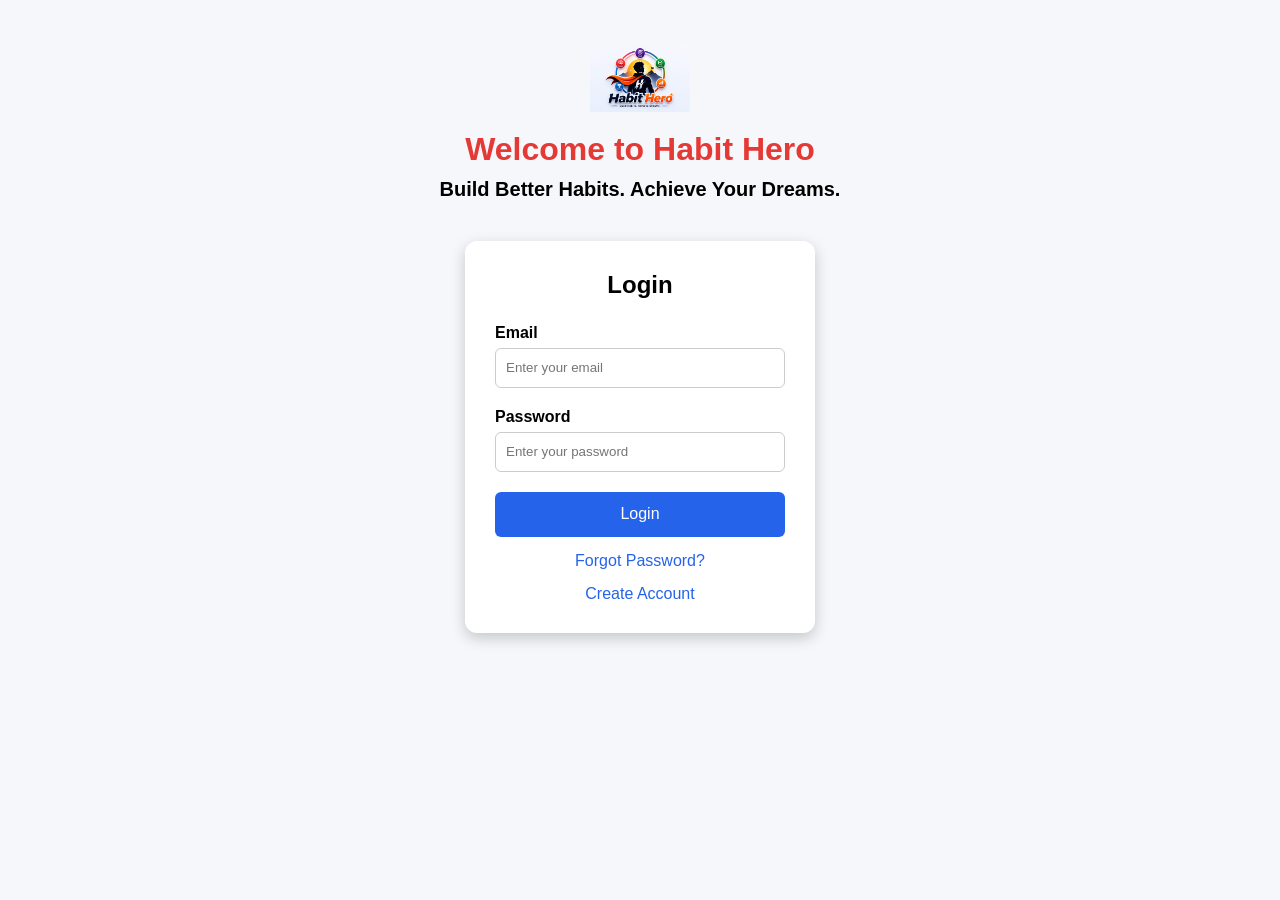
<file: index.html>
<!DOCTYPE html>
<html lang="en">

<head>
    <meta charset="UTF-8">
    <meta name="viewport" content="width=device-width, initial-scale=1.0">

    <title>Habit Hero</title>

    <link rel="icon" href="./habit hero logo.jpeg">
    <link rel="stylesheet" href="Habit.css">
</head>

<body>

    <header>
        <img src="./habit hero logo.jpeg" alt="Habit Hero Logo" class="logo">

        <h1>Welcome to Habit Hero</h1>

        <p>Build Better Habits. Achieve Your Dreams.</p>
    </header>

    <main>

        <section class="login-card">

            <h2>Login</h2>

            <form>

                <label for="email">Email</label>

                <input
                    type="email"
                    id="email"
                    name="email"
                    placeholder="Enter your email"
                    required>

                <label for="password">Password</label>

                <input
                    type="password"
                    id="password"
                    name="password"
                    placeholder="Enter your password"
                    required>

                <button type="submit">Login</button>

                <a href="./forget.html">Forgot Password?</a>

                <a href="./Create Account.html">Create Account</a>

            </form>

        </section>

    </main>

</body>

</html>
</file>
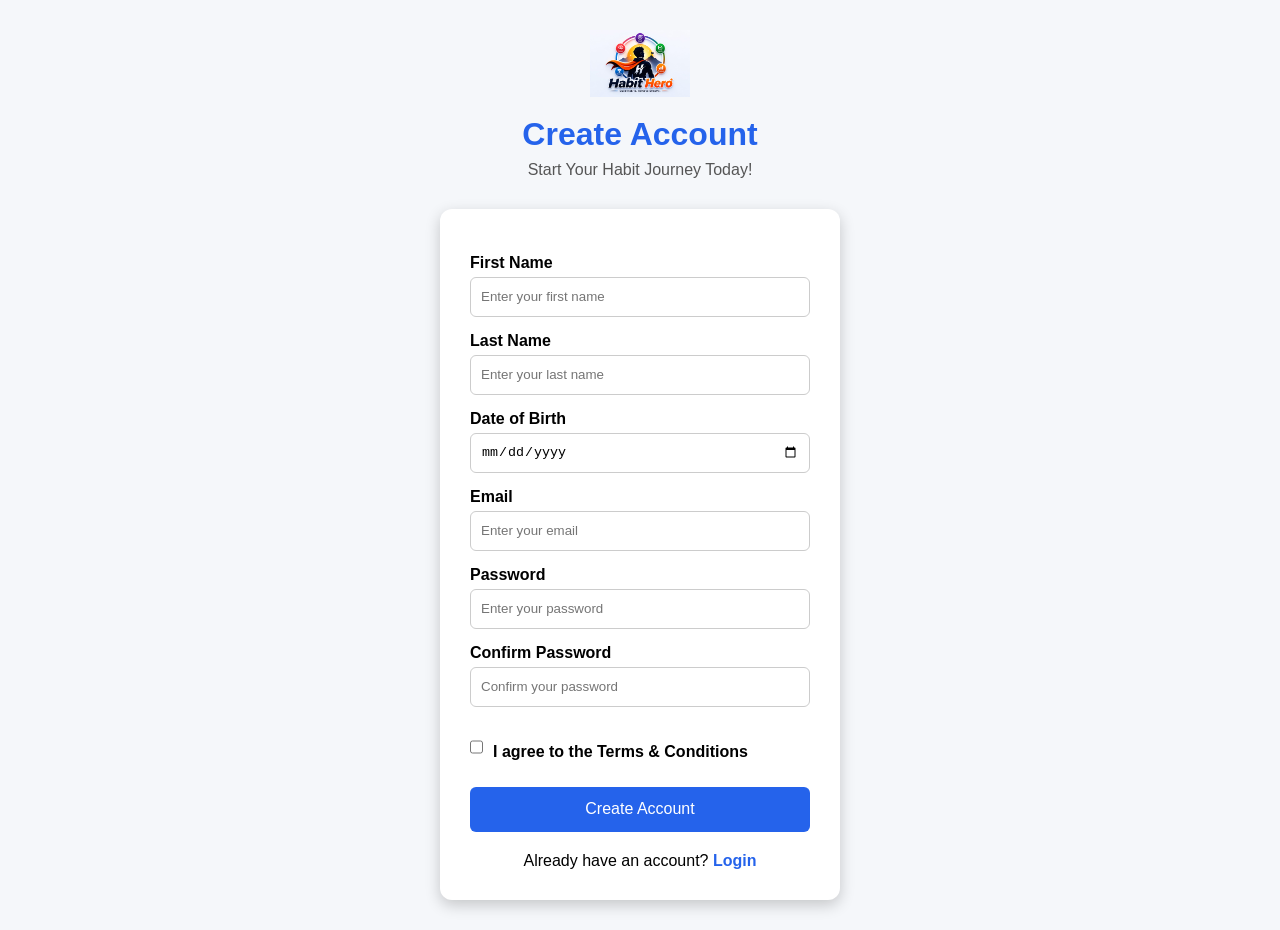
<file: Create Account.html>
<!DOCTYPE html>
<html lang="en">
<head>
    <meta charset="UTF-8">
    <meta name="viewport" content="width=device-width, initial-scale=1.0">
    <title>Create Account | Habit Hero</title>

    <link rel="icon" href="./habit hero logo.jpeg">
    <link rel="stylesheet" href="create.css">
</head>

<body>

    <header>
        <img src="./habit hero logo.jpeg" alt="Habit Hero Logo" class="logo">

        <h1>Create Account</h1>

        <p>Start Your Habit Journey Today!</p>
    </header>

    <main>

        <section class="signup-card">

            <form action="#">

                <label for="fname">First Name</label>
                <input type="text" id="fname" name="fname" placeholder="Enter your first name" required>

                <label for="lname">Last Name</label>
                <input type="text" id="lname" name="lname" placeholder="Enter your last name" required>

                <label for="dob">Date of Birth</label>
                <input type="date" id="dob" name="dob" required>

                <label for="email">Email</label>
                <input type="email" id="email" name="email" placeholder="Enter your email" required>

                <label for="password">Password</label>
                <input type="password" id="password" name="password" placeholder="Enter your password" required>

                <label for="cpassword">Confirm Password</label>
                <input type="password" id="cpassword" name="cpassword" placeholder="Confirm your password" required>

                <div class="terms">
                    <input type="checkbox" id="agree" required>
                    <label for="agree">
                        I agree to the Terms & Conditions
                    </label>
                </div>

                <button type="submit">Create Account</button>

                <p class="login-link">
                    Already have an account?
                    <a href="./index.html">Login</a>
                </p>

            </form>

        </section>

    </main>

</body>
</html>
</file>
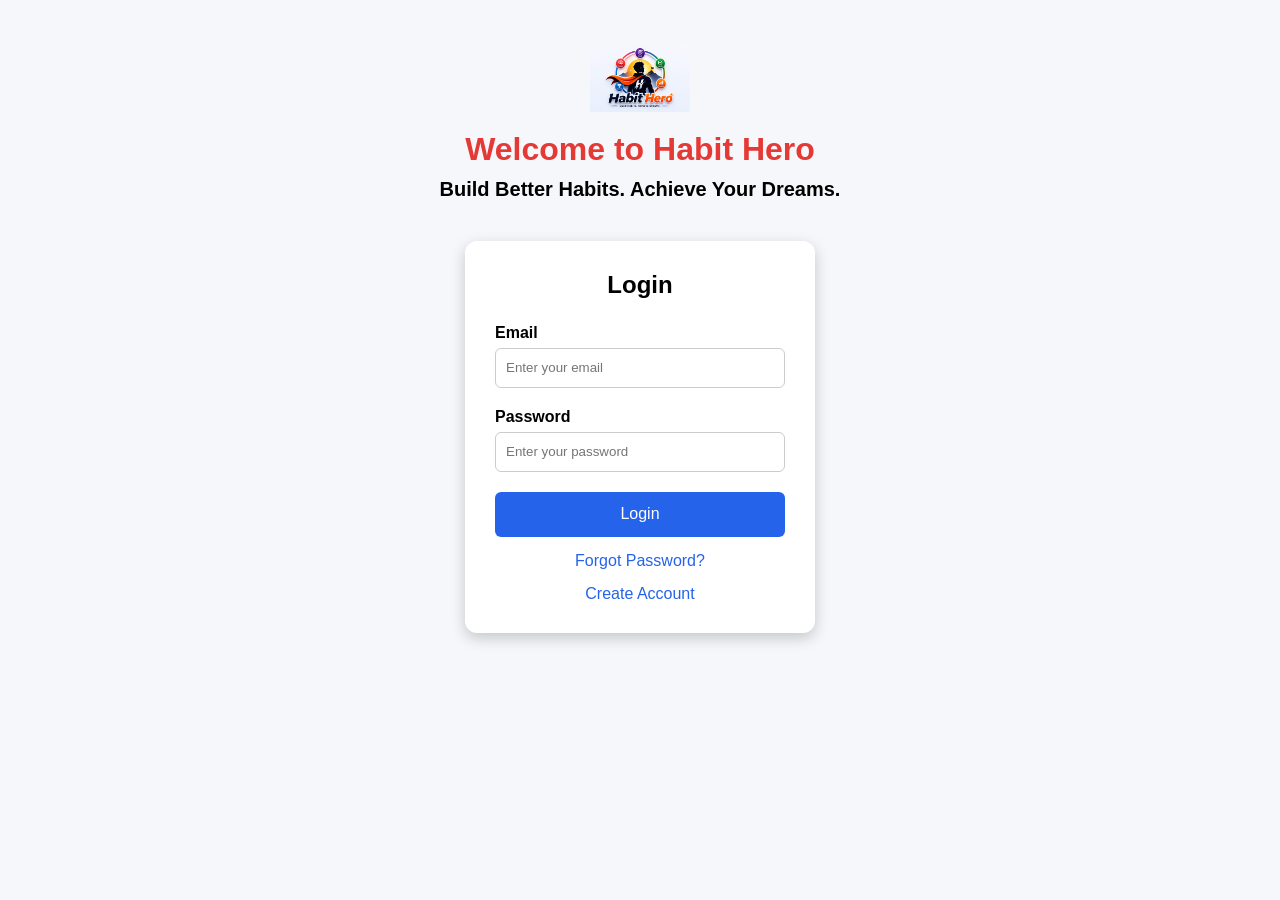
<file: Dream Track.html>
<!DOCTYPE html>
<html lang="en">

<head>
    <meta charset="UTF-8">
    <meta name="viewport" content="width=device-width, initial-scale=1.0">

    <title>Habit Hero</title>

    <link rel="icon" href="./habit hero logo.jpeg">
    <link rel="stylesheet" href="Habit.css">
</head>

<body>

    <header>
        <img src="./habit hero logo.jpeg" alt="Habit Hero Logo" class="logo">

        <h1>Welcome to Habit Hero</h1>

        <p>Build Better Habits. Achieve Your Dreams.</p>
    </header>

    <main>

        <section class="login-card">

            <h2>Login</h2>

            <form>

                <label for="email">Email</label>

                <input
                    type="email"
                    id="email"
                    name="email"
                    placeholder="Enter your email"
                    required>

                <label for="password">Password</label>

                <input
                    type="password"
                    id="password"
                    name="password"
                    placeholder="Enter your password"
                    required>

                <button type="submit">Login</button>

                <a href="#">Forgot Password?</a>

                <a href="./Create Account.html">Create Account</a>

            </form>

        </section>

    </main>

</body>

</html>
</file>
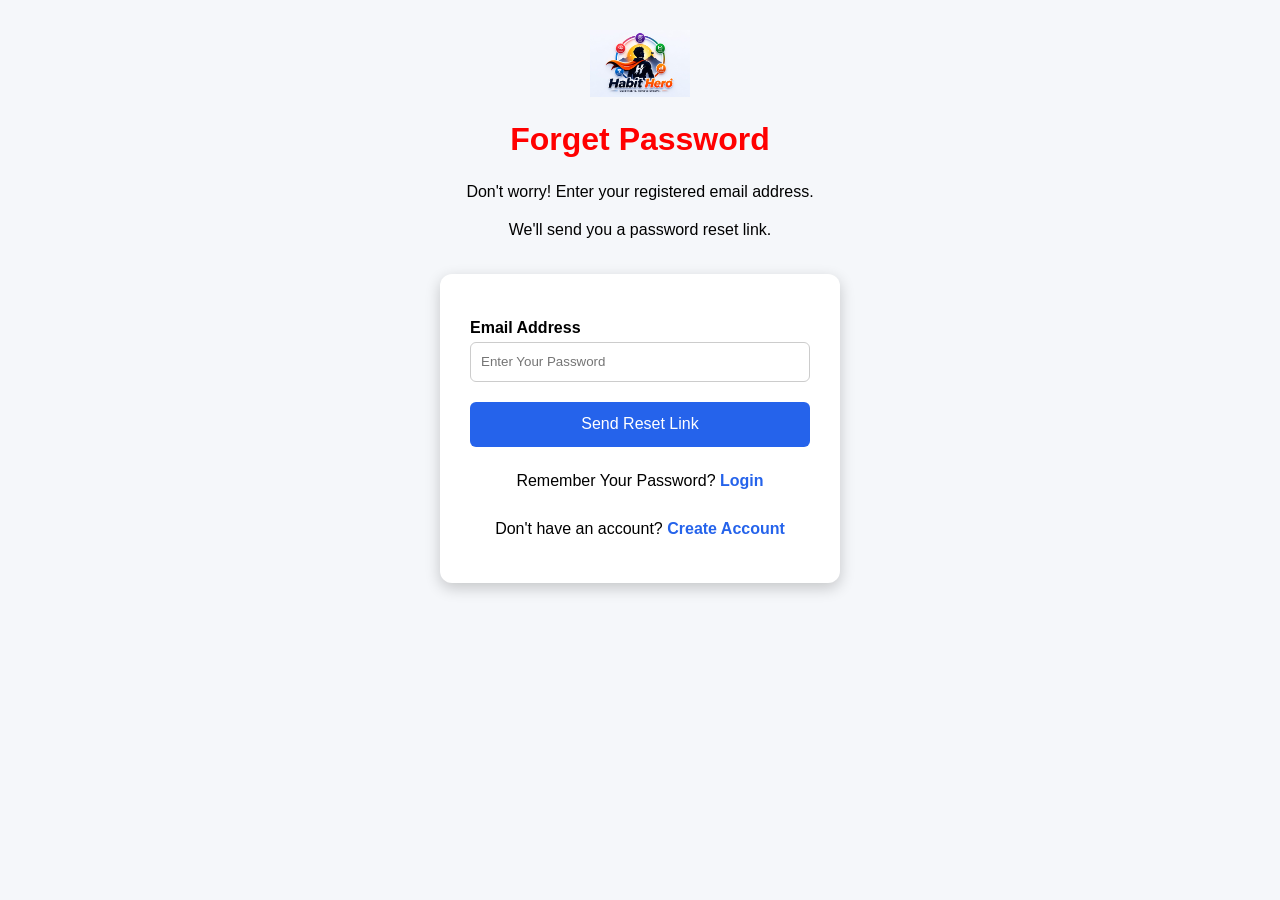
<file: forget.html>
<!DOCTYPE html>
<html lang="en">
<head>
    <meta charset="UTF-8">
    <meta name="viewport" content="width=device-width, initial-scale=1.0">
    <title>Habit Hero</title>
    <link rel="stylesheet" href="./forget.css ">
    <link rel="icon" href="./habit hero logo.jpeg">
</head>
<body>
    <header>
         <img src="./habit hero logo.jpeg" alt="Habit Hero Logo" class="logo">

        <h1>Forget Password</h1>
        <p>Don't worry! Enter your registered email address. </p>
        <p> We'll send you a password reset link.</p>
    </header>
    <section id="container">
        <form action="">
            <label for="email">Email Address</label>
            <input type="email" id="email" name="email" placeholder="Enter Your Password ">
            <button type="submit">Send Reset Link</button>
            <p class="login-link">Remember Your Password?
                <a href="./index.html"  > Login </a>
            </p>
            
            <p class="login-link">Don't have an account?
                <a href="./Create Account.html">Create Account</a>
            </p>
            
        </form>
    </section>
</body>
</html>
</file>
<file: Habit.css>
*{
    margin:0;
    padding:0;
    box-sizing:border-box;
}

body{
    font-family:Arial, sans-serif;
    background:#f5f7fa;
    text-align:center;
}

header{
    margin-top:45px;
}

.logo{
    width:100px;
}

header h1{
    color:#e53935;
    margin-top:15px;
}

header p{
    margin-top:10px;
    font-size:20px;
    font-weight:bold;
}

.login-card{
    width:350px;
    margin:40px auto;
    padding:30px;
    background:white;
    border-radius:12px;
    box-shadow:0 5px 15px rgba(0,0,0,0.2);
}

.login-card h2{
    margin-bottom:25px;
}

label{
    display:block;
    text-align:left;
    margin-bottom:6px;
    font-weight:bold;
}

input{
    width:100%;
    height:40px;
    margin-bottom:20px;
    padding-left:10px;
    border:1px solid #ccc;
    border-radius:6px;
}

button{
    width:100%;
    height:45px;
    background:#2563eb;
    color:white;
    border:none;
    border-radius:6px;
    cursor:pointer;
    font-size:16px;
}

button:hover{
    background:#1d4ed8;
}

a{
    display:block;
    margin-top:15px;
    text-decoration:none;
    color:#2563eb;
}

a:hover{
    text-decoration:underline;
}
</file>
<file: create.css>
*{
    margin:0;
    padding:0;
    box-sizing:border-box;
}

body{
    font-family:Arial, sans-serif;
    background:#f5f7fa;
}

header{
    text-align:center;
    margin-top:30px;
}

.logo{
    width:100px;
}

header h1{
    margin-top:15px;
    color:#2563eb;
}

header p{
    margin-top:8px;
    color:#555;
}

.signup-card{
    width:400px;
    margin:30px auto;
    background:white;
    padding:30px;
    border-radius:12px;
    box-shadow:0 5px 15px rgba(0,0,0,.2);
}

label{
    display:block;
    margin-top:15px;
    margin-bottom:5px;
    font-weight:bold;
}

input{
    width:100%;
    height:40px;
    padding:10px;
    border:1px solid #ccc;
    border-radius:6px;
}

.terms{
    display:flex;
    align-items:center;
    gap:10px;
    margin-top:20px;
}

.terms input{
    width:auto;
}

button{
    width:100%;
    height:45px;
    margin-top:20px;
    background:#2563eb;
    color:white;
    border:none;
    border-radius:6px;
    font-size:16px;
    cursor:pointer;
}

button:hover{
    background:#1d4ed8;
}

.login-link{
    text-align:center;
    margin-top:20px;
}

.login-link a{
    text-decoration:none;
    color:#2563eb;
    font-weight:bold;
}

.login-link a:hover{
    text-decoration:underline;
}
</file>
<file: forget.css>
*{ 
            margin: 0;
            padding: 0;
            box-sizing: border-box;
 }


body{
    font-family:Arial, sans-serif;
    background:#f5f7fa;
}

header{
    text-align:center;
    margin-top:30px;
}

.logo{
    width:100px;
}

h1{
    color: red;
    margin: 10px;
    padding: 10px;
}

p{
    padding: 5px;
    margin-bottom: 10px;
}

#container{
     width:400px;
    margin:30px auto;
    background:white;
    padding:30px;
    border-radius:12px;
    box-shadow:0 5px 15px rgba(0,0,0,.2);
}

label{
    display:block;
    margin-top:15px;
    margin-bottom:5px;
    font-weight:bold;
}

input{
     width:100%;
    height:40px;
    padding:10px;
    border:1px solid #ccc;
    border-radius:6px;
}

button{
    width:100%;
    height:45px;
    margin-top:20px;
    background:#2563eb;
    color:white;
    border:none;
    border-radius:6px;
    font-size:16px;
    cursor:pointer;
}

button:hover{
    background:#1d4ed8;
}



.login-link{
    text-align:center;
    margin-top:20px;
}

.login-link a{
    text-decoration:none;
    color:#2563eb;
    font-weight:bold;
}

.login-link a:hover{
    text-decoration:underline;
}
</file>
